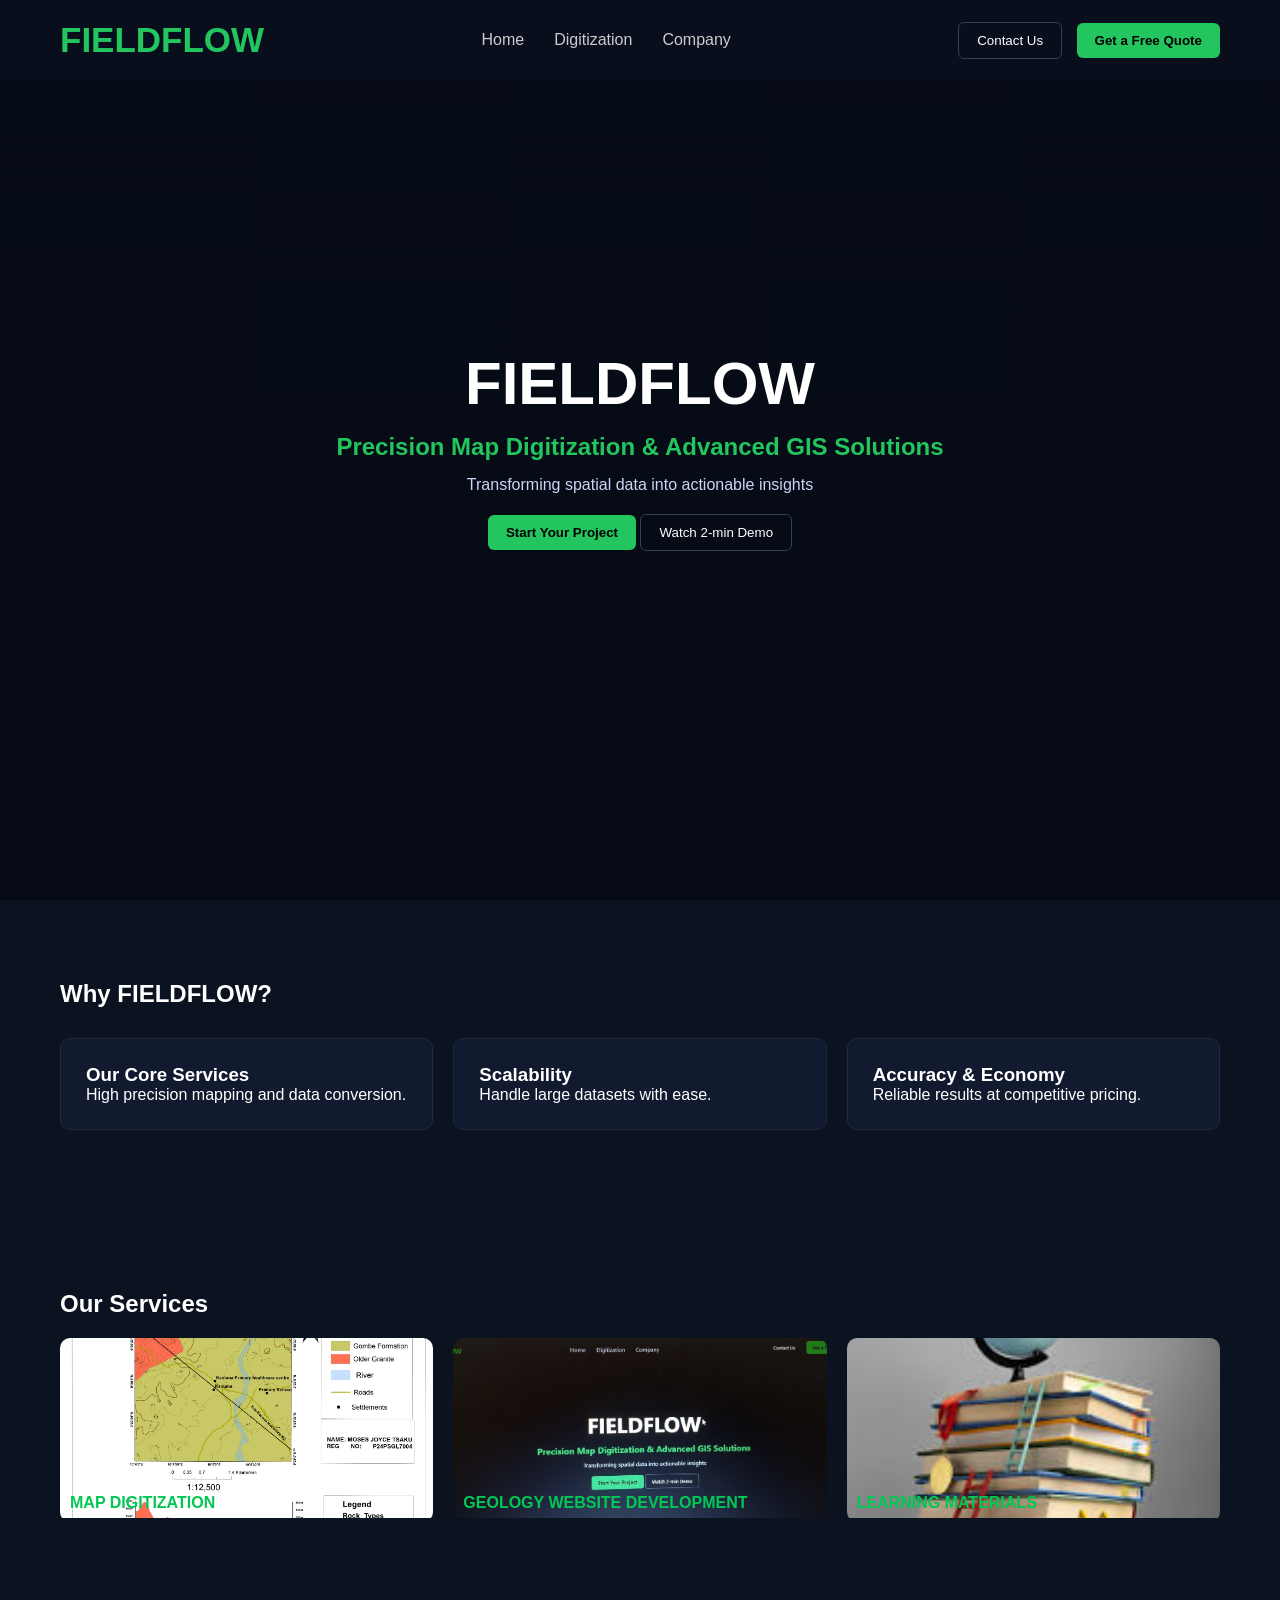
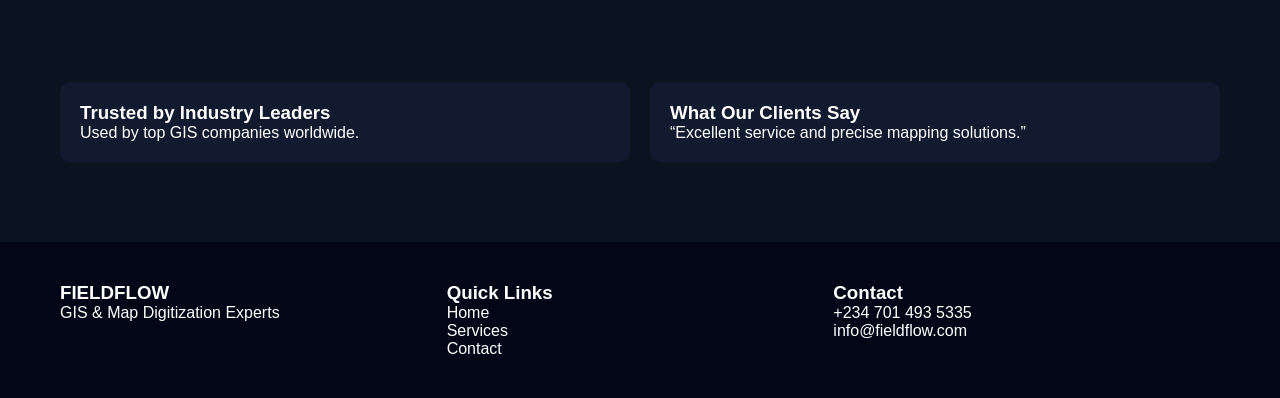
<file: index.html>
<!DOCTYPE html>
<html lang="en">
<head>
<meta charset="UTF-8">
<meta name="viewport" content="width=device-width, initial-scale=1.0">
<title>FIELDFLOW</title>

<link rel="stylesheet" href="index.css">
</head>

<body>

<!-- NAV -->
<nav>
    <div class="logo">FIELDFLOW</div>

    <ul>
        <li><a href="#">Home</a></li>
        <li><a href="digitization.html">Digitization</a></li>
        <li><a href="#">Company</a></li>
    </ul>

    <div class="nav-buttons">
        <a href="contact.html"> <button class="btn btn-outline">Contact Us</button> </a>
        <button class="btn btn-primary">Get a Free Quote</button>
    </div>
</nav>

<!-- HERO -->
<section class="hero">
    <div>
        <h1>FIELDFLOW</h1>
        <h2>Precision Map Digitization & Advanced GIS Solutions</h2>
        <p>Transforming spatial data into actionable insights</p>

        <button class="btn btn-primary">Start Your Project</button>
        <button class="btn btn-outline">Watch 2-min Demo</button>
    </div>
</section>

<!-- WHY -->
<section class="section fade-in">
    <h2>Why FIELDFLOW?</h2>

    <div class="features">
        <div class="card">
            <h3>Our Core Services</h3>
            <p>High precision mapping and data conversion.</p>
        </div>

        <div class="card">
            <h3>Scalability</h3>
            <p>Handle large datasets with ease.</p>
        </div>

        <div class="card">
            <h3>Accuracy & Economy</h3>
            <p>Reliable results at competitive pricing.</p>
        </div>
    </div>
</section>

<!-- OUR SERVICES -->
<section class="section fade-in">
    <h2>Our Services </h2>

    <div class="projects">
        <div class="project">
            <a href="geo-map.html">
                <img src="KANTANAAA.jpg">
                <span>MAP DIGITIZATION</span>
            </a>
        </div>

        <div class="project">
            <img src="Geol-web.jpg">
            <span>GEOLOGY WEBSITE DEVELOPMENT</span>
        </div>

        <div class="project">
            <img src="learning.jpeg">
            <span>LEARNING MATERIALS</span>
        </div>
    </div>
</section>

<!-- TESTIMONIAL -->
<section class="section fade-in">
    <div class="testimonial">
        <div class="box">
            <h3>Trusted by Industry Leaders</h3>
            <p>Used by top GIS companies worldwide.</p>
        </div>

        <div class="box">
            <h3>What Our Clients Say</h3>
            <p>“Excellent service and precise mapping solutions.”</p>
        </div>
    </div>
</section>

<!-- FOOTER -->
<footer>
    <div class="footer-grid">
        <div>
            <h3>FIELDFLOW</h3>
            <p>GIS & Map Digitization Experts</p>
        </div>

        <div>
            <h3>Quick Links</h3>
            <p>Home</p>
            <p>Services</p>
            <p>Contact</p>
        </div>

        <div>
            <h3>Contact</h3>
            <p>+234 701 493 5335</p>
            <p>info@fieldflow.com</p>
        </div>
    </div>
</footer>

<script src="index.js"></script>

</body>
</html>
</file>
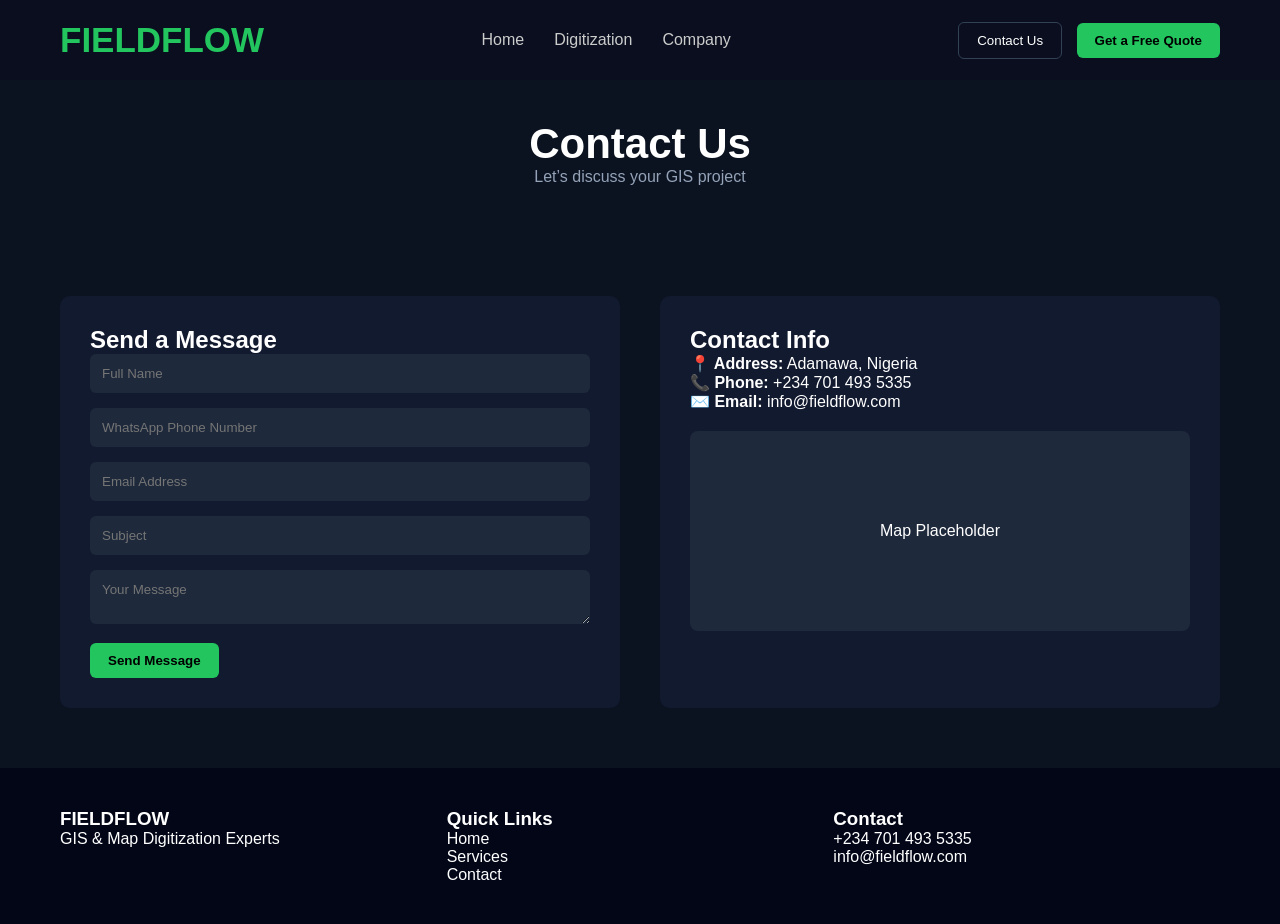
<file: contact.html>
<!DOCTYPE html>
<html lang="en">
<head>
<meta charset="UTF-8">
<meta name="viewport" content="width=device-width, initial-scale=1.0">
<title>Contact | FIELDFLOW</title>

<link rel="stylesheet" href="contact.css">
</head>

<body>

<!-- NAVBAR -->
<!-- NAV -->
<nav>
    <div class="logo">FIELDFLOW</div>

    <ul>
        <li><a href="index.html">Home</a></li>
        <li><a href="digitization.html">Digitization</a></li>
        <li><a href="#">Company</a></li>
    </ul>

    <div class="nav-buttons">
        <a href="contact.html"> <button class="btn btn-outline">Contact Us</button> </a>
        <button class="btn btn-primary">Get a Free Quote</button>
    </div>
</nav>

<!-- HERO -->
<section class="hero">
    <h1>Contact Us</h1>
    <p>Let’s discuss your GIS project</p>
</section>

<!-- CONTACT -->
<section class="contact">

    <!-- FORM -->
    <div class="form-box">
        <h2>Send a Message</h2>

        <form id="contactForm" method="POST">
            <input type="text" placeholder="Full Name" required>
            <input type="tel" placeholder="WhatsApp Phone Number" required>
            <input type="email" placeholder="Email Address" required>
            <input type="text" placeholder="Subject">
            <textarea placeholder="Your Message" required></textarea>

            <button class="btn btn-primary">Send Message</button>
        </form>
    </div>

    <!-- INFO -->
    <div class="info-box">
        <h2>Contact Info</h2>

        <p><strong>📍 Address:</strong> Adamawa, Nigeria</p>
        <p><strong>📞 Phone:</strong> +234 701 493 5335</p>
        <p><strong>✉️ Email:</strong> info@fieldflow.com</p>

        <div class="map">
            Map Placeholder
        </div>
    </div>

</section>

<!-- FOOTER -->
<footer>
    <div class="footer">
        <div>
            <h3>FIELDFLOW</h3>
            <p>GIS & Map Digitization Experts</p>
        </div>

        <div>
            <h3>Quick Links</h3>
            <p>Home</p>
            <p>Services</p>
            <p>Contact</p>
        </div>

        <div>
            <h3>Contact</h3>
            <p>+234 701 493 5335</p>
            <p>info@fieldflow.com</p>
        </div>
    </div>
</footer>

<script src="contact.js"></script>

</body>
</html>
</file>
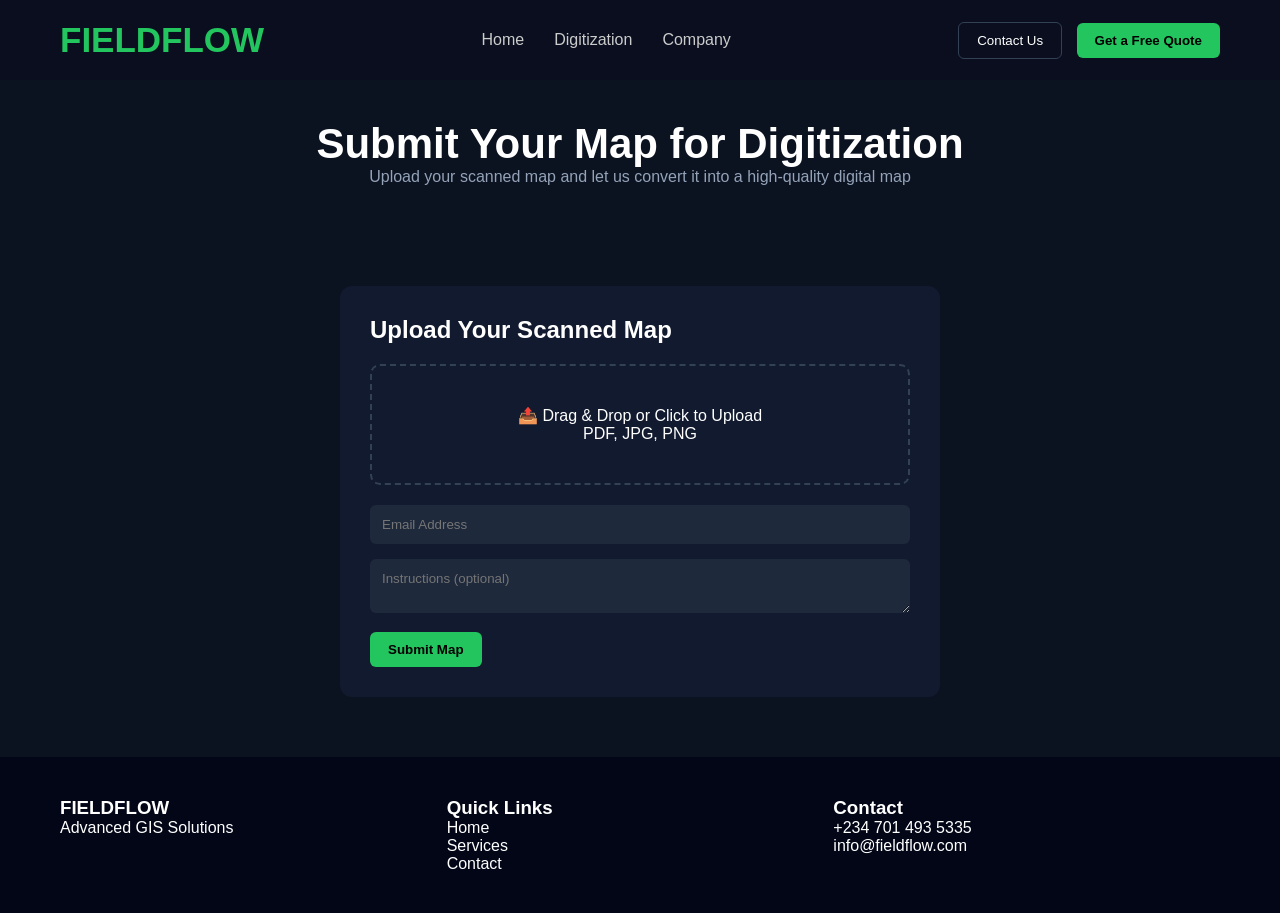
<file: digitization.html>
<!DOCTYPE html>
<html lang="en">
<head>
<meta charset="UTF-8">
<meta name="viewport" content="width=device-width, initial-scale=1.0">
<title>Digitization | FIELDFLOW</title>

<link rel="stylesheet" href="digitization.css">
</head>

<body>

<!-- NAVBAR -->
<nav>
    <div class="logo">FIELDFLOW</div>

    <ul>
        <li><a href="index.html">Home</a></li>
        <li><a href="digitization.html">Digitization</a></li>
        <li><a href="#">Company</a></li>
    </ul>

    <div class="nav-buttons">
        <a href="contact.html"> <button class="btn btn-outline">Contact Us</button> </a>
        <button class="btn btn-primary">Get a Free Quote</button>
    </div>
</nav>

<!-- HERO -->
<section class="hero">
    <h1>Submit Your Map for Digitization</h1>
    <p>Upload your scanned map and let us convert it into a high-quality digital map</p>
</section>

<!-- UPLOAD SECTION -->
<section class="upload-section">

    <div class="upload-card">

        <h2>Upload Your Scanned Map</h2>

        <!-- Upload Box -->
        <div class="upload-box" id="uploadBox">
            <p>📤 Drag & Drop or Click to Upload</p>
            <span>PDF, JPG, PNG</span>
            <input type="file" id="fileInput" hidden>
        </div>

        <!-- File Name -->
        <p id="fileName"></p>

        <!-- Form -->
        <form id="uploadForm">
            <input type="email" placeholder="Email Address" required>
            <textarea placeholder="Instructions (optional)"></textarea>

            <button class="btn btn-primary">Submit Map</button>
        </form>

    </div>

</section>

<!-- FOOTER -->
<footer>
    <div class="footer">
        <div>
            <h3>FIELDFLOW</h3>
            <p>Advanced GIS Solutions</p>
        </div>

        <div>
            <h3>Quick Links</h3>
            <p>Home</p>
            <p>Services</p>
            <p>Contact</p>
        </div>

        <div>
            <h3>Contact</h3>
            <p>+234 701 493 5335</p>
            <p>info@fieldflow.com</p>
        </div>
    </div>
</footer>

<script src="digitization.js"></script>

</body>
</html>
</file>
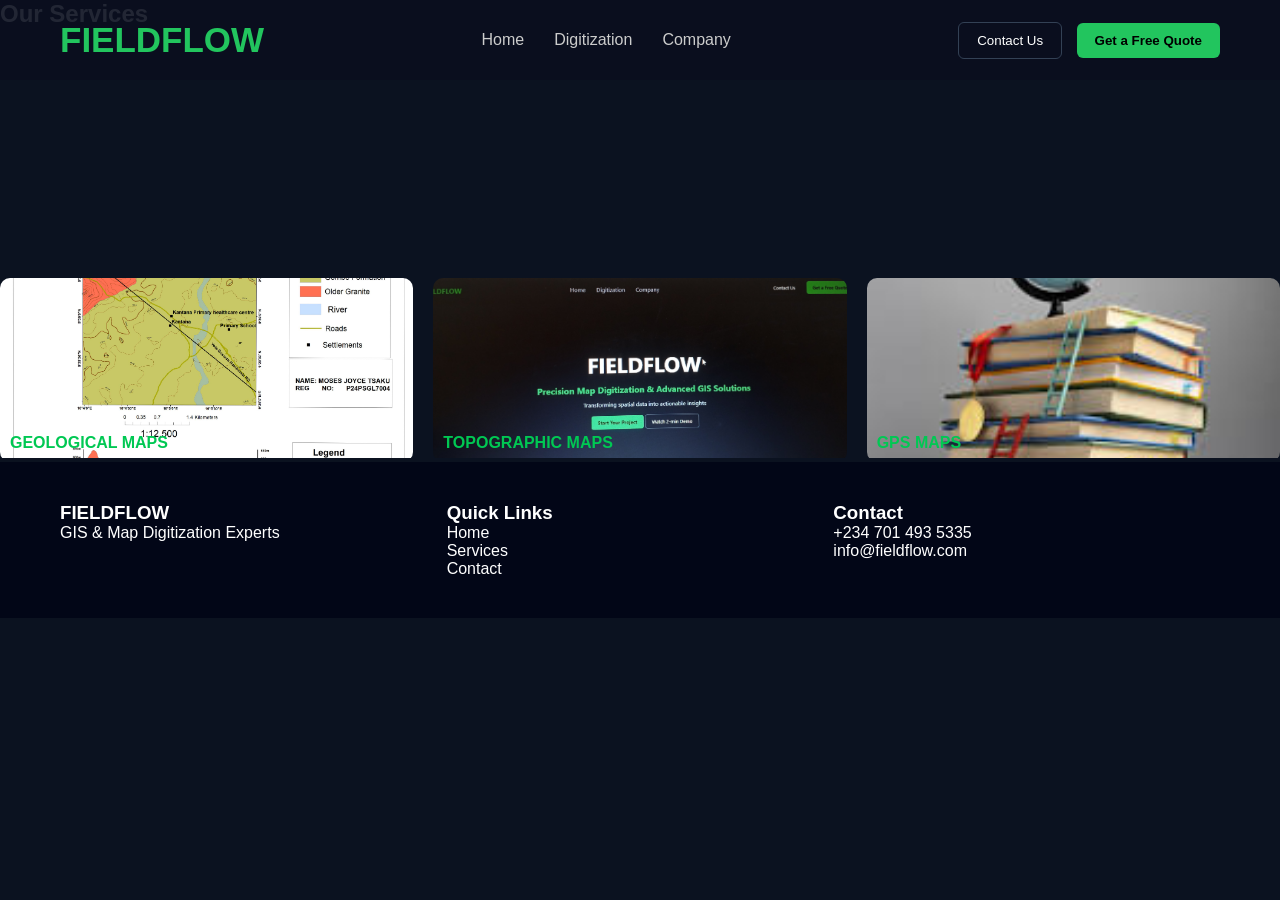
<file: geo-map.html>
<!DOCTYPE html>
<html>
  <head>
    <meta charset="UTF-8">
    <meta name="viewport" content="width=device-width, initial-scale=1.0">
    <title>FIELDFLOW</title>
    <link rel="stylesheet" href="geo-map.css">
  </head>
  <body>
    <!-- NAV -->
<nav>
    <div class="logo">FIELDFLOW</div>

    <ul>
        <li><a href="index.html">Home</a></li>
        <li><a href="digitization.html">Digitization</a></li>
        <li><a href="#">Company</a></li>
    </ul>

    <div class="nav-buttons">
        <a href="contact.html"> <button class="btn btn-outline">Contact Us</button> </a>
        <button class="btn btn-primary">Get a Free Quote</button>
    </div>
</nav>

<!-- OUR SERVICES -->
<section class="section fade-in">
    <h2>Our Services </h2>

    <div class="projects">
        <div class="project">
            <a href="map-portfolio.html">
                <img src="KANTANAAA.jpg">
                <span>GEOLOGICAL MAPS</span>
            </a>
        </div>

        <div class="project">
            <img src="Geol-web.jpg">
            <span>TOPOGRAPHIC MAPS</span>
        </div>

        <div class="project">
            <img src="learning.jpeg">
            <span>GPS MAPS</span>
        </div>
    </div>
</section>

<!-- FOOTER -->
<footer>
    <div class="footer-grid">
        <div>
            <h3>FIELDFLOW</h3>
            <p>GIS & Map Digitization Experts</p>
        </div>

        <div>
            <h3>Quick Links</h3>
            <p>Home</p>
            <p>Services</p>
            <p>Contact</p>
        </div>

        <div>
            <h3>Contact</h3>
            <p>+234 701 493 5335</p>
            <p>info@fieldflow.com</p>
        </div>
    </div>
</footer>

  <script src="##"></script>
  </body>
</html>
</file>
<file: index.css>
* {
    margin: 0;
    padding: 0;
    box-sizing: border-box;
    font-family: "Segoe UI", sans-serif;
}

body {
    background: #0b1220;
    color: #fff;
}

/* NAVBAR */
nav {
    display: flex;
    justify-content: space-between;
    align-items: center;
    padding: 20px 60px;
    background: rgba(10,15,30,0.9);
    position: fixed;
    width: 100%;
    z-index: 100;
}

.logo {
    font-weight: bold;
    color: #22c55e;
    font-size: 35px;
}

nav ul {
    display: flex;
    gap: 30px;
    list-style: none;
}

nav a {
    text-decoration: none;
    color: #ccc;
}

.nav-buttons button {
    margin-left: 10px;
}

/* BUTTONS */
.btn {
    padding: 10px 18px;
    border-radius: 6px;
    border: none;
    cursor: pointer;
}

.btn-outline {
    background: transparent;
    border: 1px solid #334155;
    color: #fff;
}

.btn-primary {
    background: #22c55e;
    color: #000;
    font-weight: bold;
}

/* HERO */
.hero {
    height: 100vh;
    background: linear-gradient(rgba(5,10,20,0.8), rgba(5,10,20,0.9)),
    url('https://images.unsplash.com/photo-1502920917128-1aa500764ce7') center/cover;
    display: flex;
    align-items: center;
    justify-content: center;
    text-align: center;
}

.hero h1 {
    font-size: 60px;
}

.hero h2 {
    color: #22c55e;
    margin: 15px 0;
}

.hero p {
    margin-bottom: 20px;
    color: #cbd5f5;
}

/* SECTIONS */
.section {
    padding: 80px 60px;
}

/* FEATURES */
.features {
    display: grid;
    grid-template-columns: repeat(auto-fit, minmax(250px,1fr));
    gap: 20px;
    margin-top: 30px;
}

.card {
    background: #121a2f;
    padding: 25px;
    border-radius: 10px;
    border: 1px solid #1e293b;
    transition: 0.3s;
}

.card:hover {
    transform: translateY(-5px);
    border-color: #22c55e;
}

/* PROJECTS */
.projects {
    display: grid;
    grid-template-columns: repeat(auto-fit, minmax(250px,1fr));
    gap: 20px;
    margin-top: 20px;
}

.project {
    position: relative;
    border-radius: 10px;
    overflow: hidden;
}

.project img {
    width: 100%;
    height: 180px;
    object-fit: cover;
}

.project span {
    position: absolute;
    bottom: 10px;
    left: 10px;
    color: #00C853;
    font-weight: bold;
}

/* TESTIMONIAL */
.testimonial {
    display: flex;
    gap: 20px;
    flex-wrap: wrap;
}

.box {
    background: #121a2f;
    padding: 20px;
    border-radius: 10px;
    flex: 1;
}

/* FOOTER */
footer {
    padding: 40px 60px;
    background: #020617;
}

.footer-grid {
    display: grid;
    grid-template-columns: repeat(auto-fit, minmax(200px,1fr));
}

/* ANIMATION */
.fade-in {
    opacity: 0;
    transform: translateY(20px);
    transition: 1s;
}

.fade-in.show {
    opacity: 1;
    transform: translateY(0);
}
</file>
<file: contact.css>
* {
    margin: 0;
    padding: 0;
    box-sizing: border-box;
    font-family: "Segoe UI", sans-serif;
}

body {
    background: #0b1220;
    color: #fff;
}

/* NAVBAR */
nav {
    display: flex;
    justify-content: space-between;
    align-items: center;
    padding: 20px 60px;
    background: rgba(10,15,30,0.9);
    position: fixed;
    width: 100%;
    z-index: 100;
}

.logo {
    font-weight: bold;
    color: #22c55e;
    font-size: 35px;
}

nav ul {
    display: flex;
    gap: 30px;
    list-style: none;
}

nav a {
    text-decoration: none;
    color: #ccc;
}

.nav-buttons button {
    margin-left: 10px;
}

/* BUTTONS */
.btn {
    padding: 10px 18px;
    border-radius: 6px;
    border: none;
    cursor: pointer;
}

.btn-outline {
    background: transparent;
    border: 1px solid #334155;
    color: #fff;
}

.btn-primary {
    background: #22c55e;
    color: #000;
    font-weight: bold;
}

/* HERO */
.hero {
    padding-top: 120px;
    text-align: center;
    padding-bottom: 50px;
}

.hero h1 {
    font-size: 42px;
}

.hero p {
    color: #94a3b8;
}

/* CONTACT */
.contact {
    display: grid;
    grid-template-columns: 1fr 1fr;
    gap: 40px;
    padding: 60px;
}

/* FORM */
.form-box {
    background: #121a2f;
    padding: 30px;
    border-radius: 10px;
}

.form-box input,
.form-box textarea {
    width: 100%;
    padding: 12px;
    margin-bottom: 15px;
    border: none;
    border-radius: 6px;
    background: #1e293b;
    color: #fff;
}

/* INFO */
.info-box {
    background: #121a2f;
    padding: 30px;
    border-radius: 10px;
}

.map {
    margin-top: 20px;
    height: 200px;
    background: #1e293b;
    display: flex;
    align-items: center;
    justify-content: center;
    border-radius: 8px;
}

/* FOOTER */
footer {
    background: #020617;
    padding: 40px 60px;
}

.footer {
    display: grid;
    grid-template-columns: repeat(auto-fit, minmax(200px,1fr));
}

/* RESPONSIVE */
@media(max-width: 768px) {
    .contact {
        grid-template-columns: 1fr;
    }
}
</file>
<file: digitization.css>
* {
    margin: 0;
    padding: 0;
    box-sizing: border-box;
    font-family: "Segoe UI", sans-serif;
}

body {
    background: #0b1220;
    color: #fff;
}

/* NAVBAR */
nav {
    display: flex;
    justify-content: space-between;
    align-items: center;
    padding: 20px 60px;
    background: rgba(10,15,30,0.9);
    position: fixed;
    width: 100%;
    z-index: 100;
}

.logo {
    font-weight: bold;
    color: #22c55e;
    font-size: 35px;
}

nav ul {
    display: flex;
    gap: 30px;
    list-style: none;
}

nav a {
    text-decoration: none;
    color: #ccc;
}

.nav-buttons button {
    margin-left: 10px;
}

/* BUTTONS */
.btn {
    padding: 10px 18px;
    border-radius: 6px;
    border: none;
    cursor: pointer;
}

.btn-outline {
    background: transparent;
    border: 1px solid #334155;
    color: #fff;
}

.btn-primary {
    background: #22c55e;
    color: #000;
    font-weight: bold;
}

/* HERO */
.hero {
    padding-top: 120px;
    text-align: center;
    padding-bottom: 40px;
}

.hero h1 {
    font-size: 42px;
}

.hero p {
    color: #94a3b8;
}

/* UPLOAD SECTION */
.upload-section {
    display: flex;
    justify-content: center;
    padding: 60px;
}

.upload-card {
    width: 600px;
    background: #121a2f;
    padding: 30px;
    border-radius: 12px;
}

/* UPLOAD BOX */
.upload-box {
    border: 2px dashed #334155;
    padding: 40px;
    text-align: center;
    border-radius: 10px;
    cursor: pointer;
    margin: 20px 0;
    transition: 0.3s;
}

.upload-box:hover {
    border-color: #22c55e;
    background: rgba(34,197,94,0.05);
}

/* FORM */
form input,
form textarea {
    width: 100%;
    padding: 12px;
    margin-bottom: 15px;
    border-radius: 6px;
    border: none;
    background: #1e293b;
    color: #fff;
}

/* FOOTER */
footer {
    background: #020617;
    padding: 40px 60px;
}

.footer {
    display: grid;
    grid-template-columns: repeat(auto-fit, minmax(200px,1fr));
}

/* RESPONSIVE */
@media(max-width: 768px) {
    .upload-card {
        width: 100%;
    }
}
</file>
<file: geo-map.css>
* {
    margin: 0;
    padding: 0;
    box-sizing: border-box;
    font-family: "Segoe UI", sans-serif;
}

body {
    background: #0b1220;
    color: #fff;
}

/* NAVBAR */
nav {
    display: flex;
    justify-content: space-between;
    align-items: center;
    padding: 20px 60px;
    background: rgba(10,15,30,0.9);
    position: fixed;
    width: 100%;
    z-index: 100;
}

.logo {
    font-weight: bold;
    color: #22c55e;
    font-size: 35px;
}

nav ul {
    display: flex;
    gap: 30px;
    list-style: none;
}

nav a {
    text-decoration: none;
    color: #ccc;
}

.nav-buttons button {
    margin-left: 10px;
}

/* BUTTONS */
.btn {
    padding: 10px 18px;
    border-radius: 6px;
    border: none;
    cursor: pointer;
}

.btn-outline {
    background: transparent;
    border: 1px solid #334155;
    color: #fff;
}

.btn-primary {
    background: #22c55e;
    color: #000;
    font-weight: bold;
}

/* PROJECTS */
.projects {
    display: grid;
    grid-template-columns: repeat(auto-fit, minmax(250px,1fr));
    gap: 20px;
    margin-top: 250px;
}

.project {
    position: relative;
    border-radius: 10px;
    overflow: hidden;
}

.project img {
    width: 100%;
    height: 180px;
    object-fit: cover;
}

.project span {
    position: absolute;
    bottom: 10px;
    left: 10px;
    color: #00C853;
    font-weight: bold;
}






/* FOOTER */
footer {
    padding: 40px 60px;
    background: #020617;
}

.footer-grid {
    display: grid;
    grid-template-columns: repeat(auto-fit, minmax(200px,1fr));
}
</file>
